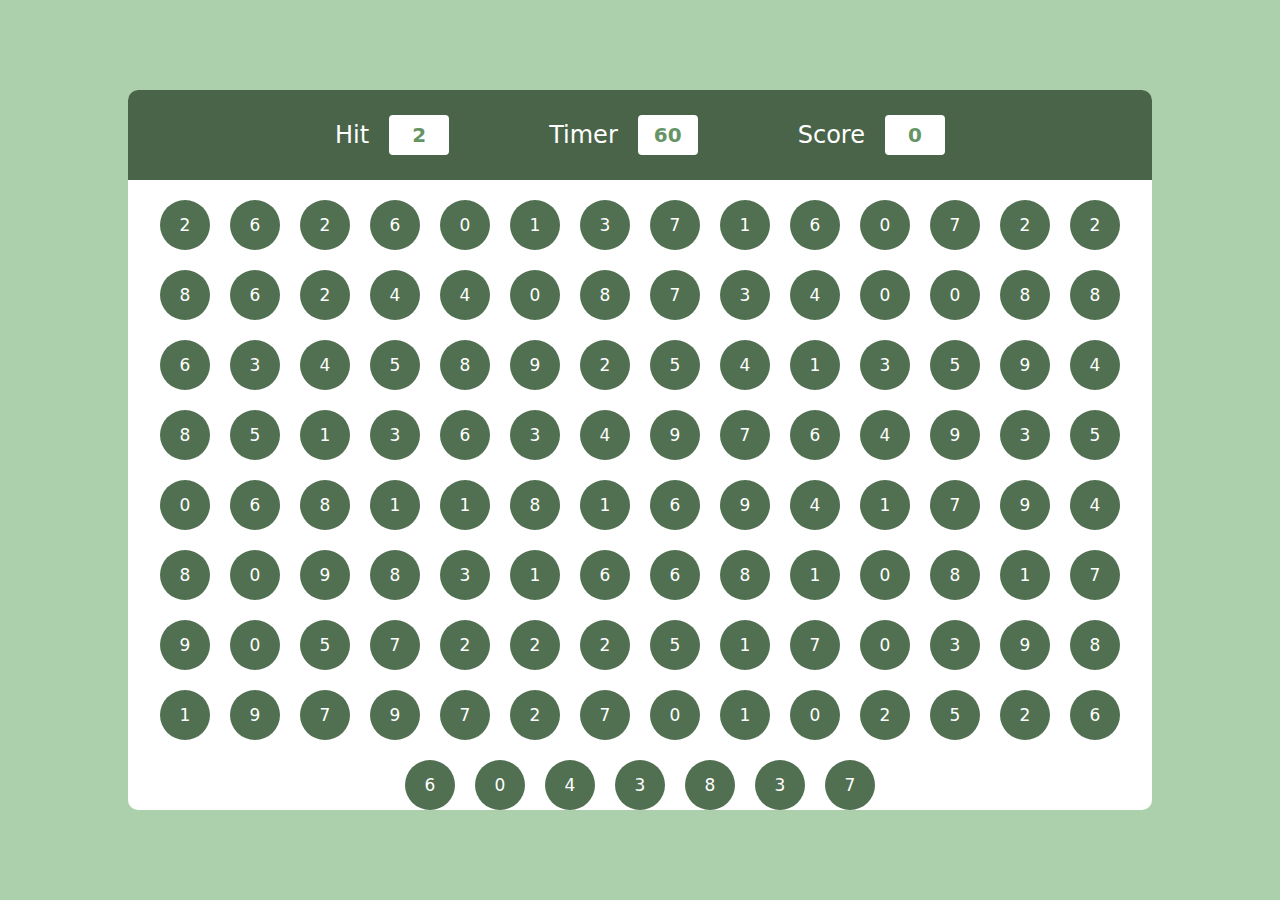
<file: 01_Bubble_game/index.html>
<!DOCTYPE html>
<html lang="en">

<head>
   <meta charset="UTF-8">
   <meta name="viewport" content="width=device-width, initial-scale=1.0">
   <link rel="stylesheet" href="style.css">
   <title>Document</title>
</head>

<body>
   <div id="main">
      <div id="panel">
         <div id="p-top">
            <div class="elem">
               <h2>Hit</h2>
               <div id="hit" class="box">10</div>
            </div>
            <div class="elem">
               <h2>Timer</h2>
               <div id="timer" class="box">60</div>
            </div>
            <div class="elem">
               <h2>Score</h2>
               <div id="score" class="box">0</div>
            </div>
         </div>
         <div id="p-bot">
         </div>
      </div>
   </div>


   <script src="script.js"></script>
</body>

</html>
</file>
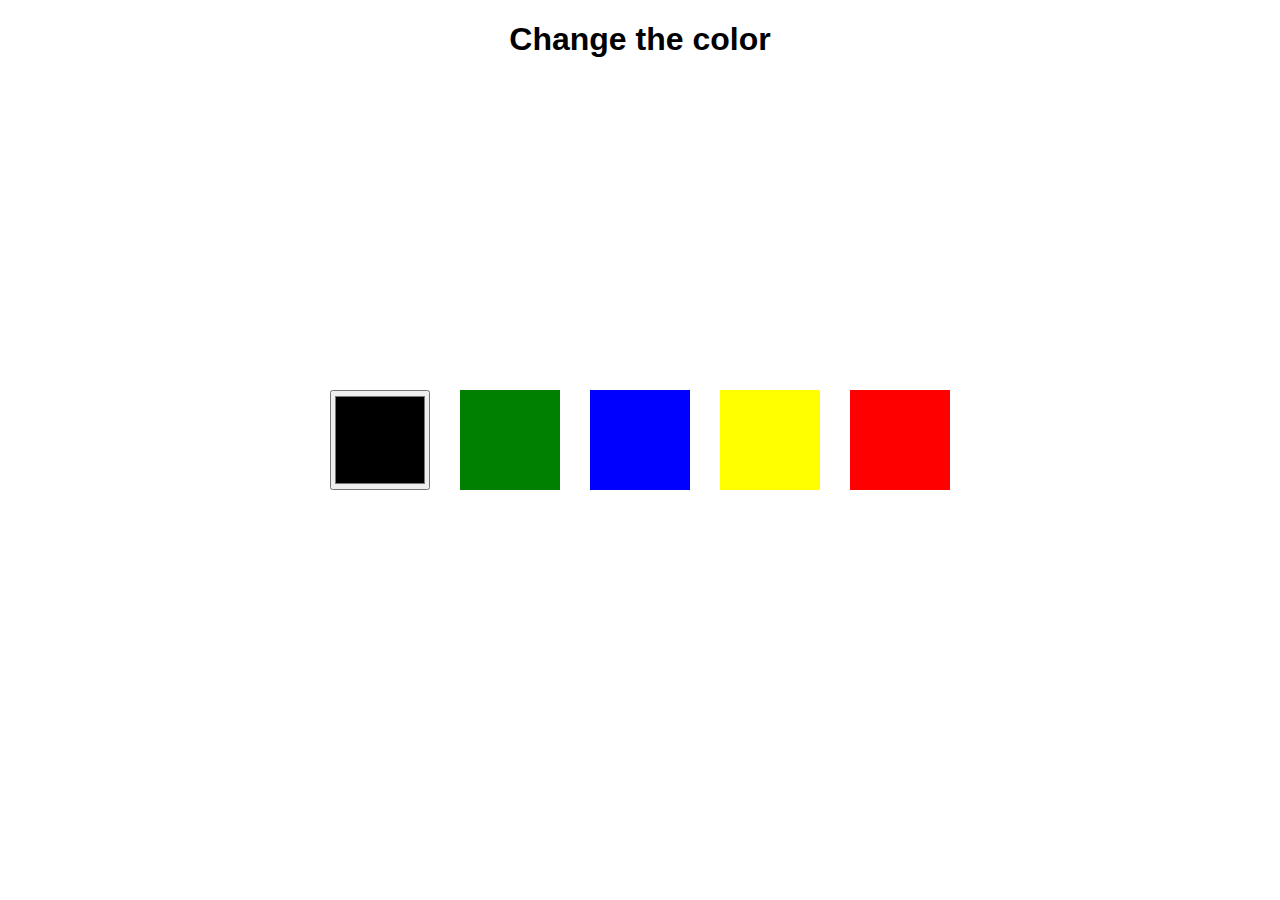
<file: 02_Color_changer/index.html>
<!DOCTYPE html>
<html lang="en">

<head>
   <meta charset="UTF-8">
   <meta name="viewport" content="width=device-width, initial-scale=1.0">
   <title>Document</title>
   <style>
      body {
         font-family: 'Gill Sans', 'Gill Sans MT', Calibri, 'Trebuchet MS', sans-serif;

      }

      #main {
         height: 80vh;
         width: 100%;
         display: flex;
         align-items: center;
         justify-content: center;
         flex-wrap: wrap;
         gap: 30px;
      }

      input {
         height: 100px;
         width: 100px;
      }

      .box {
         height: 100px;
         width: 100px;
         background-color: green;
      }

      .box:nth-child(3) {
         height: 100px;
         width: 100px;
         background-color: blue;
      }

      .box:nth-child(4) {
         height: 100px;
         width: 100px;
         background-color: yellow;
      }

      .box:nth-child(5) {
         height: 100px;
         width: 100px;
         background-color: red;
      }
   </style>
</head>

<body>
   <h1 align="center">Change the color</h1>
   <div id="main">
      <input type="color" name="" id="" onchange="colorPicker()">
      <div class="box" id="blue"></div>
      <div class="box" id="yellow"></div>
      <div class="box" id="red"></div>
      <div class="box" id="green"></div>

   </div>

   <script>
      let body = document.querySelector('body');

      function colorPicker() {
         let colorPicker = document.querySelector("input");
         body.style.backgroundColor = colorPicker.value;
      }
      
      function colorClick() {
         document.querySelector('#main').addEventListener('click', function (delts) {
            body.style.backgroundColor = delts.target.id;
         });
      }
      colorClick();

   </script>
</body>

</html>
</file>
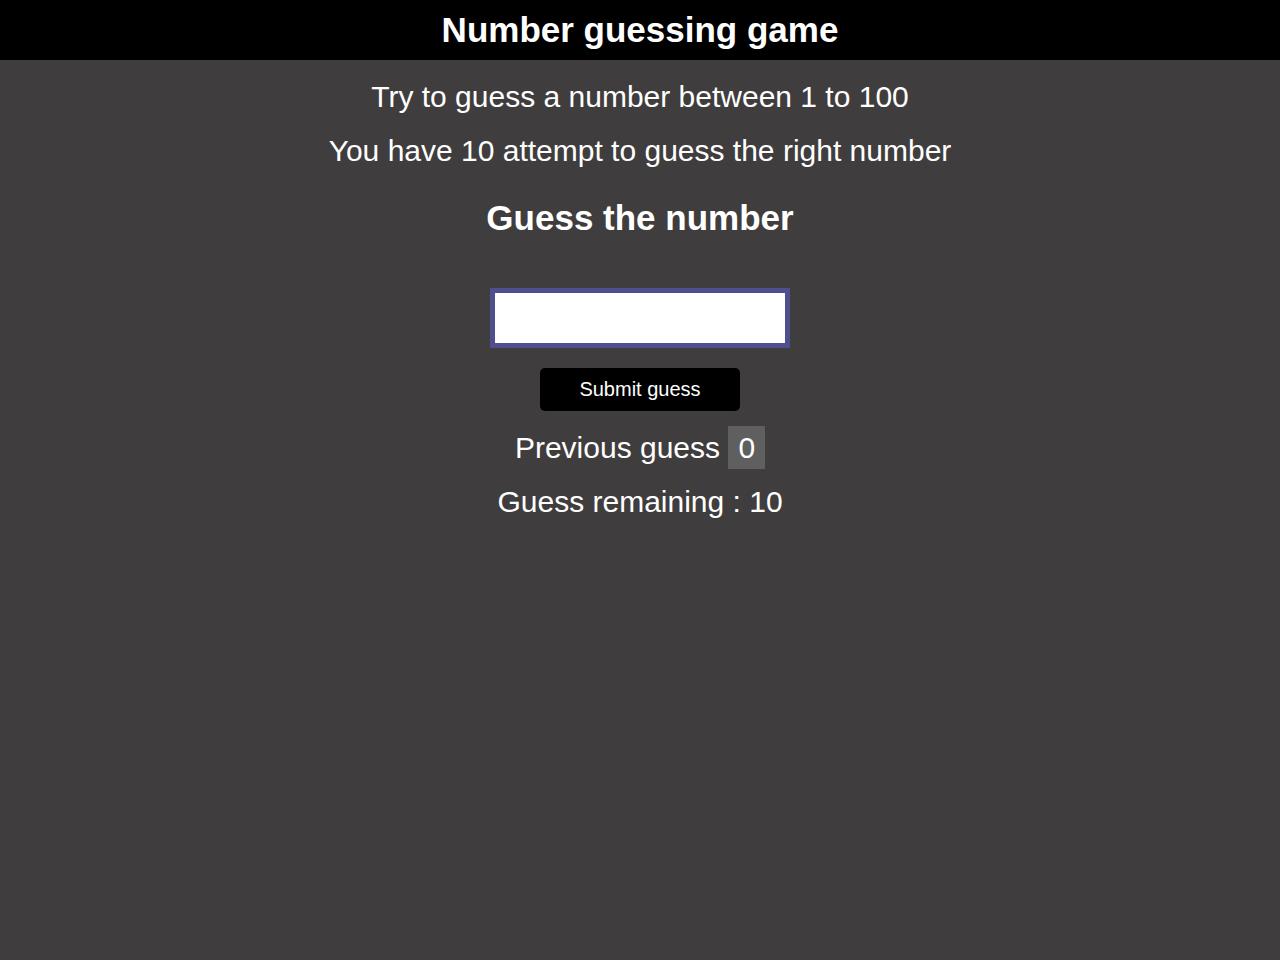
<file: 03_Guess_number/index.html>
<!DOCTYPE html>
<html lang="en">

<head>
   <meta charset="UTF-8">
   <meta name="viewport" content="width=device-width, initial-scale=1.0">
   <link rel="stylesheet" href="style.css">
   <title>Document</title>
</head>

<body>
   <h1>Number guessing game</h1>
   <div id="main">
      <p>Try to guess a number between 1 to 100</p>
      <p>You have 10 attempt to guess the right number</p>
      <h1>Guess the number</h1>
      <form action="">
         <input type="text" id="input">
         <input type="button" id="submit" class="button" value="Submit guess">
      </form>
      <p>Previous guess <span id="guesses">0</span></p>
      <p>Guess remaining : <span id="remain">10</span></p>
      <div id="result">
         <div id="lowOrhigh"></div>
      </div>
   </div>

   <script src="script.js"></script>

</body>

</html>
</file>
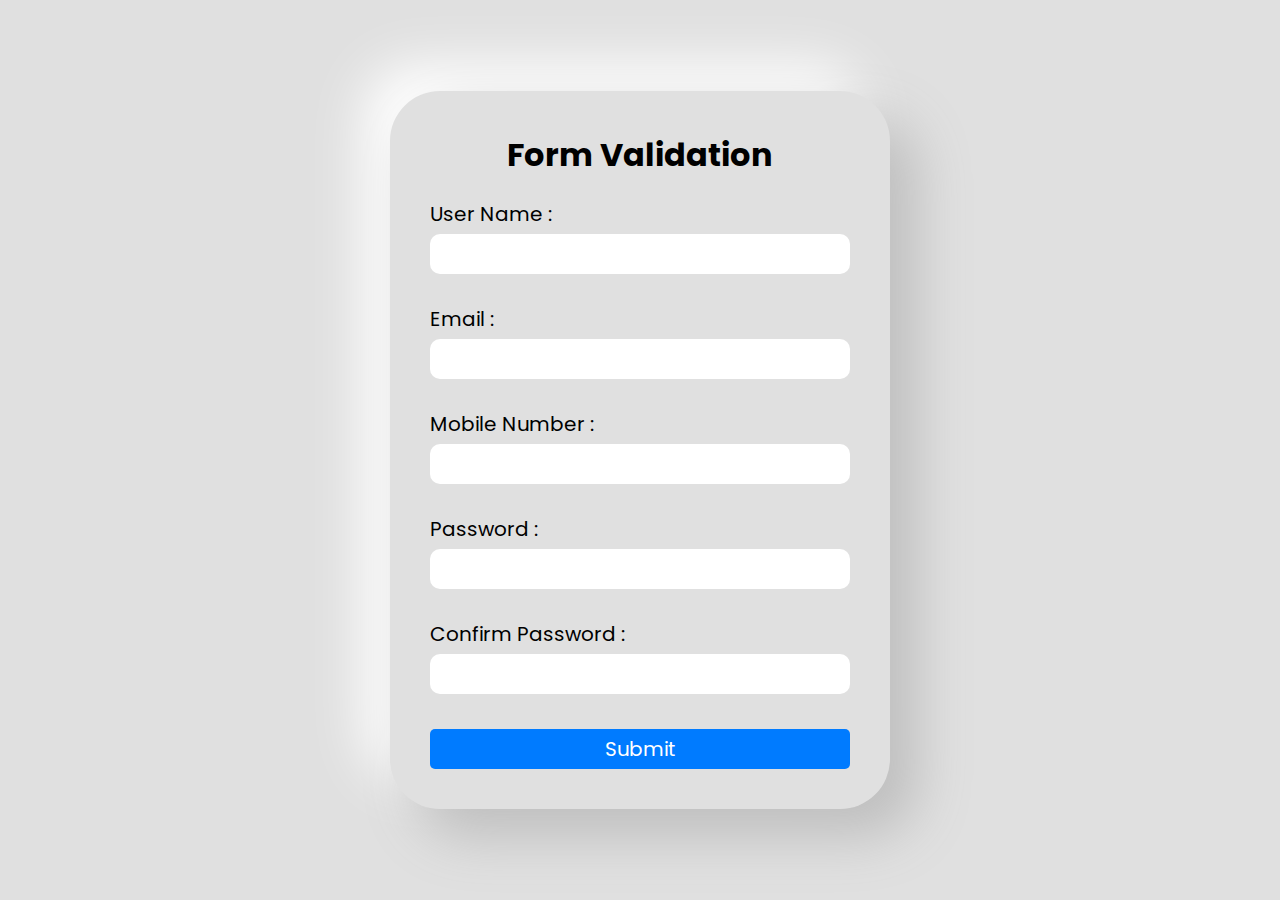
<file: 04_form_validation/index.html>
<!DOCTYPE html>
<html lang="en">

<head>
   <meta charset="UTF-8">
   <meta name="viewport" content="width=device-width, initial-scale=1.0">
   <link href="https://fonts.googleapis.com/css2?family=Poppins&display=swap" rel="stylesheet">

   <title>Document</title>
   <style>
      * {
         margin: 0;
         padding: 0;
         box-sizing: border-box;
      }

      body {
         font-family: 'Gill Sans', 'Gill Sans MT', Calibri, 'Trebuchet MS', sans-serif;
         height: 100vh;
         background-color: #E0E0E0;
         display: flex;
         justify-content: center;
         align-items: center;
         font-family: 'Poppins', sans-serif;

      }

      .container {
         background-color: #E0E0E0;
         box-shadow: 27px 27px 54px #bebebe,
            -27px -27px 54px #ffffff;
         border-radius: 50px;
         padding: 40px;
         width: 500px;

      }

      h1 {
         text-align: center;
         margin-bottom: 20px;
      }

      p {
         font-size: 20px;
         /* margin : 5px 0; */
      }

      input {
         width: 100%;
         /* height: 30px; */
         margin-top: 5px;
         font-size: 20px;
         padding: 5px 10px;
         background-color: none;
         border: none;
         outline: none;
         font-family: 'Poppins', sans-serif;
         border-radius: 10px;
      }

      span {
         height: 20px;
         width: 100%;
         display: block;
         margin: 5px 0;
         color: red;

      }

      input[type=submit] {
         background-color: rgb(0, 123, 255);
         border: none;
         color: white;
         font-size: 20px;
         border-radius: 5px;
         margin: 0;
         margin-top: 5px;
      }
   </style>
</head>

<body>
   <div class="container">
      <form action="#" method="post" onsubmit="return run(this)">
         <h1>Form Validation</h1>
         <p>User Name :</p>
         <input type="text" name="uname">
         <span id="uname"></span>

         <p>Email :</p>
         <input type="email" name="email">
         <span id="email"></span>

         <p>Mobile Number :</p>
         <input type="text" name="num">
         <span id="num"></span>


         <p>Password :</p>
         <input type="text" name="pass"><br>
         <span id="pass"></span>

         <p>Confirm Password :</p>
         <input type="text" name="cpass"><br>
         <span id="cpass"></span>


         <input type="submit" name="btn"><br>
      </form>


   </div>

   <script>
      function run(str) {  //str = form

         // ############## First Name ##############

         let uname_span = document.querySelector('#uname');

         // Required checking
         if (str.uname.value == "" || str.uname.value == null) {
            uname_span.innerHTML = "This fleid is required";
            str.uname.focus();
            return false; //it will stop data from going to backend, if data doesn't fullfilled the criteria
         }

         // Alphabets checking
         else if (!isNaN(str.uname.value)) {
            uname_span.innerHTML = "Enter only alphabets";
            str.uname.focus();
            return false;
         }

         // Length checking
         else if (str.uname.value.length < 5) {
            uname_span.innerHTML = "Length is too short";
            str.uname.focus();
            return false;
         }
         else {
            uname_span.innerHTML = "";
         }

         // ############## Email ##############

         let email_span = document.querySelector('#email');
         var mail = /^[a-zA-Z0-9_]+@[a-zA-Z]+\.[a-zA-Z]{2,4}$/;

         // Required checking
         if (str.email.value == "" || str.email.value == null) {
            email_span.innerHTML = "This fleid is required";
            str.email.focus();
            return false;
         }

         //Format checking
         else if (!mail.test(str.email.value)) {
            email_span.innerHTML = "Write in this format yourname@example.com";
            str.email.focus();

         }
         else {
            email_span.innerHTML = "";
         }

         // ############## Mobile number ##############

         let num_span = document.querySelector('#num');
         var num_length = /^[0-9]{10,11}$/;
         var num_check = /^\d+$/;

         //Required checking
         if (str.num.value == "" || str.num.value == null) {
            num_span.innerHTML = "This field is required";
            str.num.focus();
            return false;
         }

         //Number checking
         else if (!num_check.test(str.num.value)) {
            num_span.innerHTML = "Enter only numbers";
            return false;
         }

         // Length checking
         else if (!(num_length.test(str.num.value))) {
            num_span.innerHTML = "!! Minimum:10 Maximum:11";
            str.num.focus();
            return false;
         }
         else {
            num_span.innerHTML = "";
         }

         // ############## Password ##############

         let pass_span = document.querySelector("#pass");

         //Required checking
         if (str.pass.value == "" || str.pass.value == null) {
            pass_span.innerHTML = "This field is required";
            str.pass.focus();
            return false;
         }

         //Length checking
         else if (str.pass.value.length < 8) {
            pass_span.innerHTML = "Enter Minimum 8 digit";
            str.pass.focus();
            return false;
         }
         else {
            pass_span.innerHTML = "";
         }
         // ############## Confirm password ##############

         let cpass_span = document.querySelector("#cpass");

         //Required checking
         if (str.cpass.value == "" || str.cpass.value == null) {
            cpass_span.innerHTML = "This field is required";
            str.cpass.focus();
            return false;
         }

         //Same password checking
         else if (!(str.cpass.value === str.pass.value)) {
            cpass_span.innerHTML = "Enter same password";
            str.cpass.focus();
            return false;
         }
         else {
            pass_span.innerHTML = "";
         }
      }
   </script>


</body>

</html>
</file>
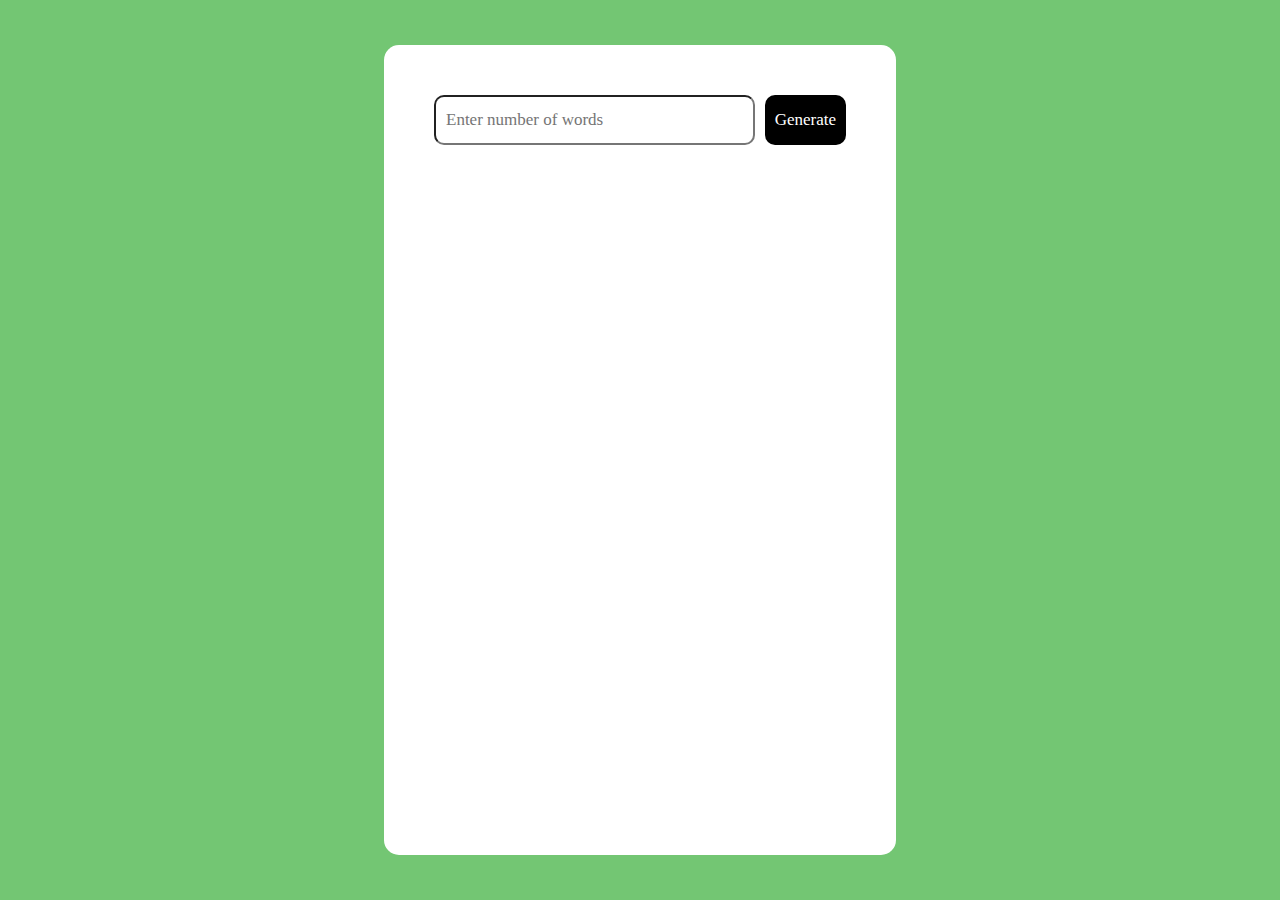
<file: 05_para_generator/index.html>
<!DOCTYPE html>
<html lang="en">

<head>
   <meta charset="UTF-8">
   <meta name="viewport" content="width=device-width, initial-scale=1.0">
   <link rel="stylesheet" href="style.css">
   <title>Document</title>

</head>

<body>
   <div class="container">
      <div class="box">
         <div id="inputs">
            <input type="text" placeholder="Enter number of words" id="input">
            <input type="submit" value="Generate" id="submit" onclick="generatePara()">
         </div>
         


      </div>
   </div>

   <script src="script.js"></script>
</body>

</html>
</file>
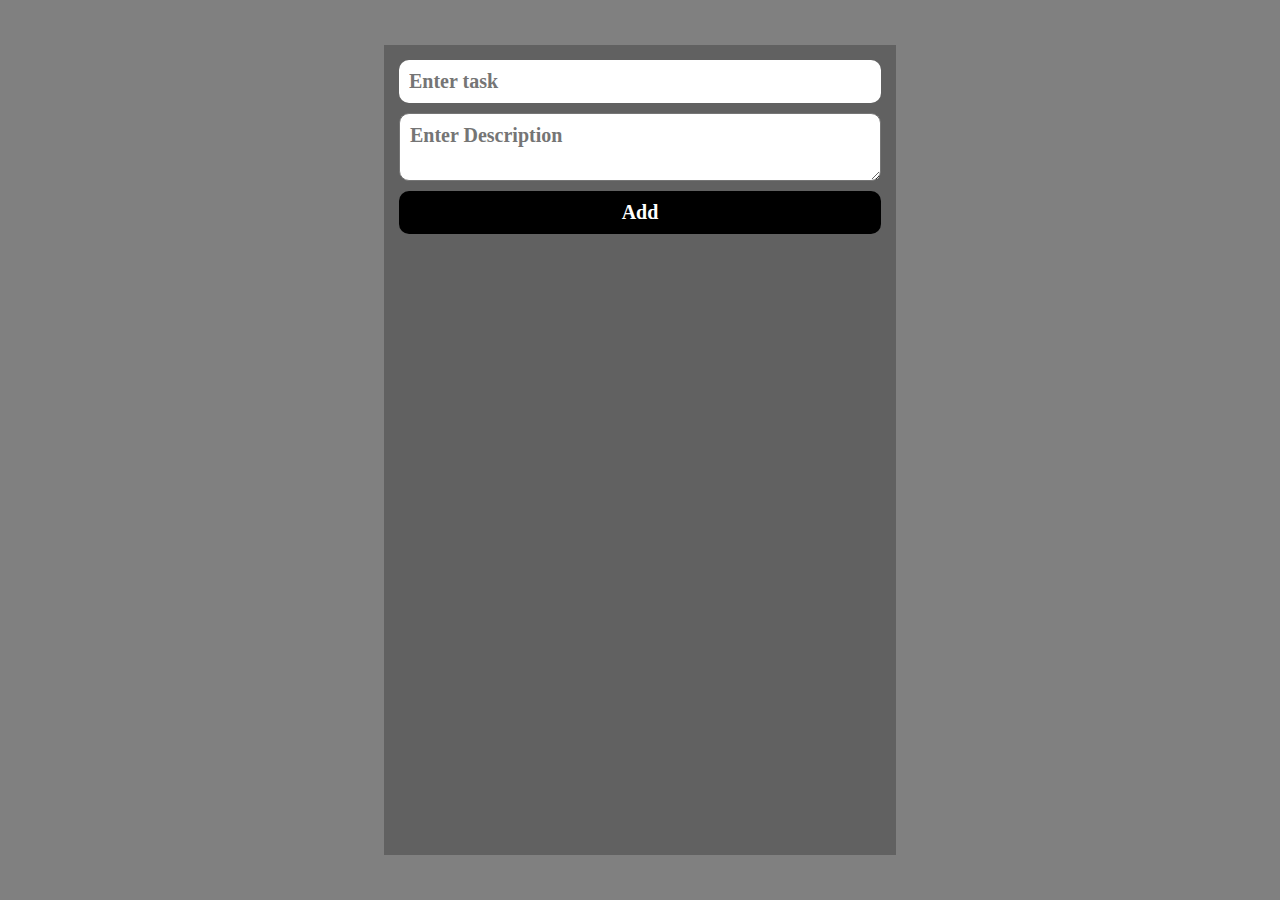
<file: 06_todoList_localStorage/index.html>
<!DOCTYPE html>
<html lang="en">

<head>
   <meta charset="UTF-8">
   <meta name="viewport" content="width=device-width, initial-scale=1.0">
   <link rel="stylesheet" href="style.css">
   <title>Document</title>
</head>

<body>
   <div class="container">
      <div class="box">
         <input type="text" id="titleInput" placeholder="Enter task">

         <textarea name="" id="description" cols="30" rows="2" placeholder="Enter Description"></textarea>

         <input type="button"  id="addBtn" value="Add">

         <!-- <div id="task">
            <div>
               <h3>Title here</h3>
               <h4>Description here</h4>
            </div>
            <button id="deleteBtn">-</button>
         </div> -->


      </div>

   </div>


   <script src="script.js"></script>
</body>

</html>
</file>
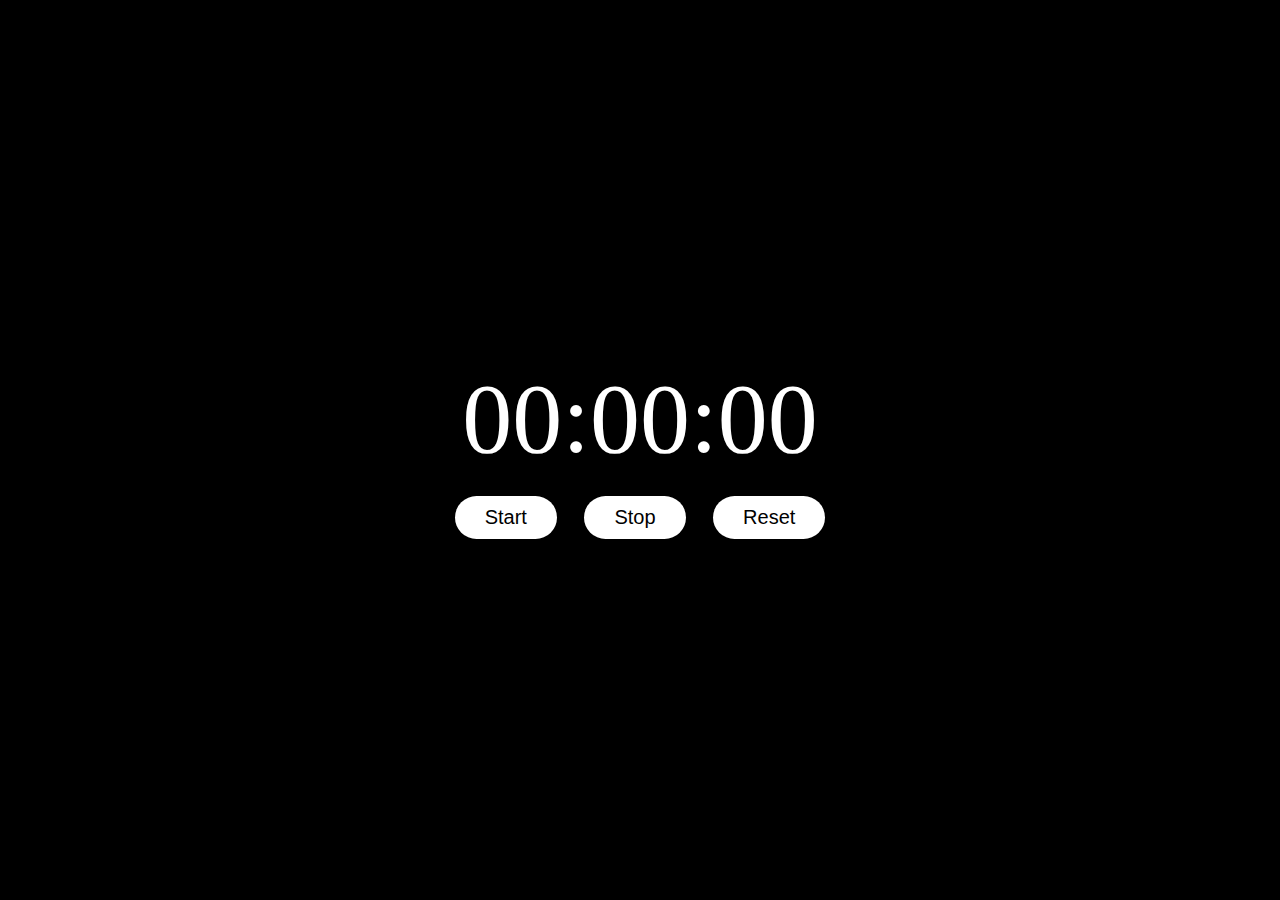
<file: 07_StopWatch/index.html>
<!DOCTYPE html>
<html lang="en">

<head>
   <meta charset="UTF-8">
   <meta name="viewport" content="width=device-width, initial-scale=1.0">
   <title>Document</title>
   <link rel="stylesheet" href="style.css">
</head>

<body>
   <div class="container">
      <div id="main">
         <span class="hour">00</span>:<span class="minute">00</span>:<span class="second">00</span>
         
      </div>
      <div id="buttons">
         <button id="start">Start</button>
         <button id="stop">Stop</button>
         <button id="reset">Reset</button>
      </div>
   </div>


   <script src="script.js"></script>
</body>

</html>
</file>
<file: 01_Bubble_game/style.css>
* {
	margin: 0;
	padding: 0;
	box-sizing: border-box;
}
body,
html {
	height: 100%;
	width: 100%;
	font-family: system-ui, -apple-system, BlinkMacSystemFont, "Segoe UI", Roboto,
		Oxygen, Ubuntu, Cantarell, "Open Sans", "Helvetica Neue", sans-serif;
}
#main {
	height: 100%;
	width: 100%;
	background-color: rgb(171, 208, 171);
	display: flex;
	justify-content: center;
	align-items: center;
}
#panel {
	height: 80%;
	width: 80%;
	background-color: white;
	border-radius: 10px;
	overflow: hidden;
}
#p-top {
	height: 90px;
	width: 100%;
	background-color: rgb(74, 100, 74);
	display: flex;
	align-items: center;
	justify-content: center;
	gap: 100px;
}
.elem {
	display: flex;
	align-items: center;
	gap: 20px;
}
.elem h2 {
	color: white;
	font-weight: 500;
}
.box {
	height: 40px;
	width: 60px;
	display: flex;
	justify-content: center;
	align-items: center;
	padding: 20px;
	font-size: 20px;
	background-color: white;
	border-radius: 4px;
	font-weight: 600;
	color: rgb(101, 148, 101);
}
#p-bot {
	height: calc(100% - 90px);
	width: 100%;
	padding: 20px;
	display: flex;
	justify-content: center;
	align-items: center;
	gap: 20px;
	flex-wrap: wrap;
}
#p-bot > h1{
	font-size: 35px;
	color: red;
}
.bubble {
	height: 50px;
	width: 50px;
   font-size: 17px;
	border-radius: 50%;
	background-color: rgb(81, 111, 81);
	color: white;
	display: flex;
	align-items: center;
	justify-content: center;
	cursor: pointer;
}
.bubble:hover {
	background-color: rgb(66, 90, 66);
}
</file>
<file: 03_Guess_number/style.css>
* {
	margin: 0;
	padding: 0;
	box-sizing: border-box;
}
body,
html {
	height: 100%;
	width: 100%;
	font-family: "Gill Sans", "Gill Sans MT", Calibri, "Trebuchet MS", sans-serif;
	background-color: black;
	color: white;
}
h1 {
	font-size: 35px;
	text-align: center;
	margin: 10px 0;
}
#main {
	padding: 20px;
	display: flex;
	flex-direction: column;
	align-items: center;
	gap: 20px;
	background-color: rgb(63, 61, 61);
	font-size: 30px;
	height: 100%;
}
form {
	display: flex;
	flex-direction: column;
}
form > input[type="text"] {
	width: 300px;
	margin: 20px 0;
	height: 60px;
	border: 5px solid rgb(79, 79, 143);
	outline: none;
	padding: 10px;
	font-size: 23px;
}

.button {
	width: 200px;
	margin: 0 auto;
	background-color: black;
	color: white;
	padding: 10px 20px;
	font-size: 20px;
	border-radius: 5px;
	border: none;
}
#guesses {
	background-color: rgb(95, 95, 95);
	padding: 5px 10px;
}
#result {
	font-weight: 600;
}
</file>
<file: 05_para_generator/style.css>
* {
	margin: 0;
	padding: 0;
	box-sizing: border-box;
}
body,
html {
	height: 100%;
	width: 100%;
}
.container {
	background-color: rgb(115, 198, 115);
	min-height: 100vh;
	width: 100%;
	display: flex;
	align-items: center;
	justify-content: center;
}
.box {
	width: 40%;
	min-height: 90vh;
	background-color: white;
	padding: 50px;
	border-radius: 15px;
}
#inputs {
	display: flex;
	gap: 10px;
}
input {
	width: 80%;
	height: 50px;
	font-size: 17px;
	font-family: "Gilroy light";
	margin-bottom: 10px;
	padding: 10px;
	border-radius: 10px;
}
input[type="submit"] {
	width: 20%;
	background-color: black;
	color: white;
	border: none;
}
p {
	width: 100%;
	/* height: 50px; */
	font-size: 17px;
	font-family: "Gilroy light";
	padding: 20px;
	border-radius: 10px;
	background-color: rgb(160, 226, 160);
	margin-bottom: 10px;
}
* { 
	margin: 0;
	padding: 0;
	box-sizing:border-box;
}
 body,html{
	height: 100%;
	width: 100%
}
</file>
<file: 06_todoList_localStorage/style.css>
* {
	margin: 0;
	padding: 0;
	box-sizing: border-box;
	font-family: "Gilroy light";
	font-weight: 600;
}
body,
html {
	height: 100%;
	width: 100%;
}
textarea {
	resize: vertical;
	font-size: 20px;
	padding: 10px;
   border-radius: 10px;

}
.container {
	background-color: gray;
	min-height: 100vh;
	width: 100%;
	display: flex;
	align-items: center;
	justify-content: center;
}
.box {
	display: flex;
	gap: 10px;
	min-height: 90vh;
	flex-direction: column;
	width: 40%;
	background-color: rgb(97, 97, 97);
	padding: 15px;
}
.box input {
	padding: 10px;
	font-size: 20px;
   border-radius: 10px;
   border: none;


}
input[type="button"] {
	background-color: black;
	color: white;
   border-radius: 10px;
   border: none;
}

#task {
	display: flex;
	align-items: center;
	justify-content: space-between;
	background-color: rgb(157, 165, 157);
	padding: 10px;
   border-radius: 10px;

}
#deleteBtn{
   background-color: red;
   height: 20px;
   width: 20px;
   color: white;
   border-radius: 50%;
   border: none;

}
</file>
<file: 07_StopWatch/style.css>
* {
	margin: 0;
	padding: 0;
	box-sizing: border-box;
}
body,
html {
	height: 100%;
	width: 100%;
}
.container {
	background-color: black;
	height: 100vh;
	width: 100%;
	display: flex;
	flex-direction: column;
	align-items: center;
	gap: 20px;
	justify-content: center;
	font-size: 30px;
}
#main {
	display: flex;
	align-items: center;
	font-size: 100px;
	color: white;
}

button {
	padding: 10px 30px;
	background-color: white;
	color: black;
	border-radius: 50px;
	font-size: 20px;
	border: none;
	margin: 0 10px;
}
</file>
